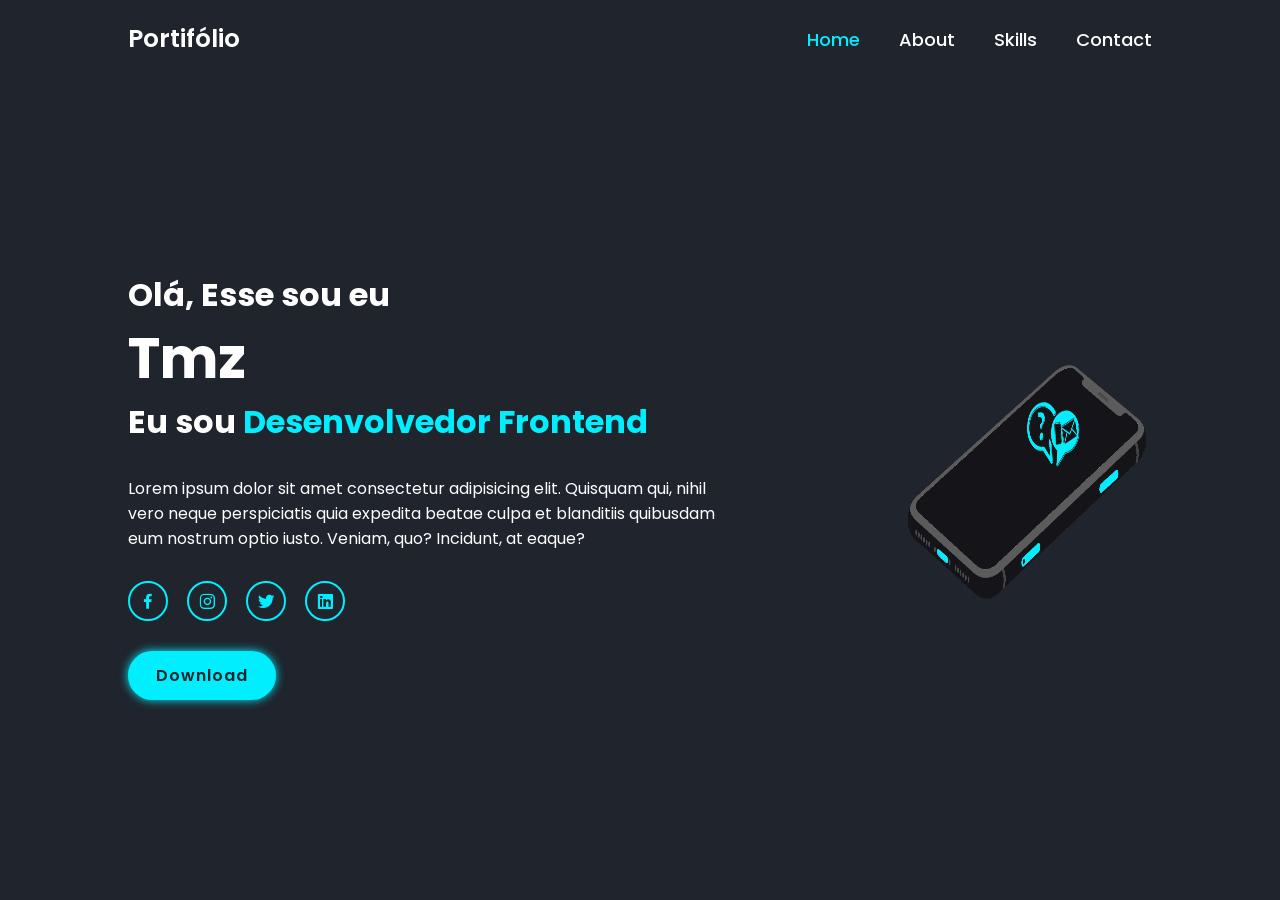
<file: porti/index.html>
<!DOCTYPE html>
<html lang="pt br">
<head>
    <meta charset="UTF-8">
    <meta http-equiv="X-UA-Compatible" content="IE=edge">
    <meta name="viewport" content="width=device-width, initial-scale=1.0">
    <link href='https://unpkg.com/boxicons@2.1.4/css/boxicons.min.css' rel='stylesheet'>
    <link rel="stylesheet" href="estilo.css">
    <title>Portifólio</title>
</head>
<body>
      <header class="header">

          <a href="#" class="logo">Portifólio</a>
  
            <nav class="navbar">
              <a href="#"style="--i:1;" class="active">Home</a>
              <a href="#"style="--i:2;" >About</a>
              <a href="#"style="--i:3;" >Skills</a>
              <a href="#"style="--i:4;" >Contact</a>

            </nav>
      </header>


      <section class="home">

         <div class="home-content">
            <h3>Olá, Esse sou eu </h3>
            <h1>Tmz</h1>
            <h3>Eu sou <span>Desenvolvedor Frontend </span></h3>
           
            <p>Lorem ipsum dolor sit amet consectetur adipisicing elit.
                 Quisquam qui, nihil vero neque perspiciatis quia expedita beatae culpa et blanditiis quibusdam eum nostrum
                 optio iusto. Veniam, quo? Incidunt, at eaque?</p>

                 <div class="social-media">
                     <a href="#"style="--i:5;"><i class='bx bxl-facebook'></i></a>
                     <a href="#"style="--i:6;"><i class='bx bxl-instagram'></i></a>
                     <a href="#"style="--i:7;"><i class='bx bxl-twitter'></i></a>
                     <a href="#"style="--i:8;"><i class='bx bxl-linkedin-square' ></i></a>
                 </div>

                  <a href="#" class="btn">Download</a>
        </div>
          
        <div class="home-img">
            <img src="note.png" alt="">
        </div>

      </section>
</body>
</html>
</file>
<file: porti/estilo.css>
@import url('https://fonts.googleapis.com/css2?family=Poppins:wght@600&display=swap');


*{

    margin: 0;
    padding: 0;
    box-sizing: border-box;
    font-family: "poppins", sans-serif;
}
body{

    background: #1f242d;
    color:#fff;
}


header{
     position: fixed;
     top:0;
     left:0;
     width: 100%;
     padding: 20px 10%;
     background: transparent;
     display: flex;
     justify-content: space-between;
     align-items: center;
     z-index: 100;
}

.logo{
    font-size: 25px;
    color: #fff;
    text-decoration: none;
    font-weight: 600;
    cursor: default;
    opacity: 0;
    animation: vaipradireita 1s ease forwards;
}

.navbar a{
    display: inline-block;
    font-size: 18px;
    color: #fff;
    text-decoration: none;
    font-weight: 500;
    margin-left: 35px;
    opacity: 0;
    animation: vemdotop .5s ease forwards;
    animation-delay: calc(.2s *var(--i));
}

.navbar a:hover,
 .navbar a.active{

      color:#0ef;
}


.home{
    position: relative;
    width: 100%;
    height: 100vh;
    display: flex;
    justify-content: space-between;
    align-items: center;
    padding: 70px 10% 0;
}

.home-content{
  max-width: 600px;
}

.home-content h3{
   font-size: 32px;
   font-weight: 700;
   opacity: 0;
   animation: vemdebaixo 1s ease forwards;
   animation-delay: .7s;
}


.home-content h3:nth-of-type(2){
    margin-bottom: 30px;
    animation: vemdotop 1s ease forwards;
    animation-delay: .7s;
}

.home-content h3 span{
    
    color:#0ef;
}

.home-content h1{
    font-size: 56px;
    font-weight: 700;
    margin: -3px 0;
    opacity: 0;
    animation: vaipradireita 1s ease forwards;
    animation-delay: 1s;
}

.home-content p{
    font-size: 16px;
    opacity: 0;
    animation: slideleft 1s ease forwards;
    animation-delay: 1s;
}

div img {
    width: 250px;
    height:280px;
    max-width: 600px;
    opacity: 0;
    animation: zoomIn 1s ease forwards;
    animation-delay: 2s;
   
}




.social-media a{
    display: inline-flex;
    justify-content: center;
    align-items: center;
    width: 40px;
    height: 40px;
    background: transparent;
    border: 2px solid #0ef;
    border-radius: 50%;
    font-size: 20px;
    color:#0ef;
    text-decoration: none;
    margin: 30px 15px 30px 0;
    transition: .5s ease;
    opacity: 0;
    animation: slideleft 1s ease forwards;
    animation-delay: 1s;
    animation-delay: calc(.2s * var(--i));
}
.social-media a:hover{
  background: #0ef;
  color:#1f242d;
  box-shadow: 0 0 20px #0ef;
}


.btn{

    display: inline-block;
    padding: 12px 28px;
    background: #0ef;
    border-radius: 40px;
    box-shadow: 0 0 10px #0ef;
    font-size: 16px;
    color:#1f242d;
    letter-spacing: 1px;
    text-decoration: none;
    font-weight: 600;
    opacity: 0;
    animation: vemdotop 1s ease forwards;
    animation-delay: 2s;

}


@keyframes vaipradireita{


    0% {
        transform: translateX(-100px);
        opacity:0;
    }
    100% {
        transform: translateX(0);
        opacity: 1;
    }
}


@keyframes vemdotop{

    0% {
        transform: translateY(100px);
        opacity: 0;
    }

    100% {
transform: translateY(0);
        opacity:1;    }
}

@keyframes vemdebaixo{

    0% {
        transform: translateY(-100px);
        opacity: 0;
    }

    100% {
transform: translateY(0);
        opacity:1;    }
}



@keyframes slideleft{


    0% {
        transform: translateX(100px);
        opacity:0;
    }
    100% {
        transform: translateX(0);
        opacity: 1;
    }
}


@keyframes zoomIn{


    0% {
        transform: scale(0);
        opacity:0;
    }
    100% {
        transform: scale(1);
        opacity: 1;

        
    }
}
</file>
